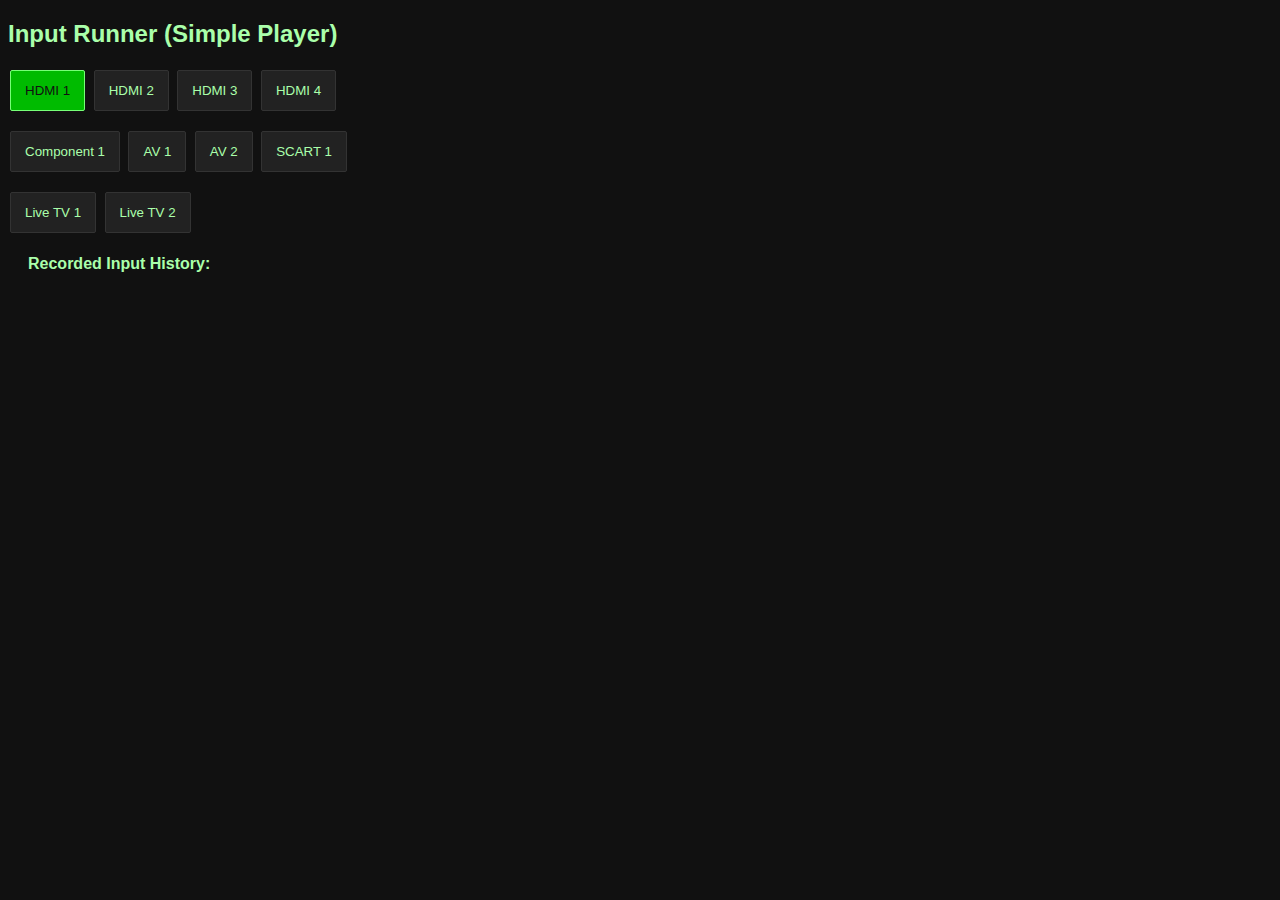
<file: beta.html>
<!DOCTYPE html>
<html>
<head>
  <meta charset="UTF-8">
  <title>Input Runner (Simple Player)</title>
  <style>
    body { 
      background: #111; 
      color: #afa; 
      font-family: Arial, sans-serif; 
    }
    .row { 
      margin: 16px 0; 
    }
    .input-btn { 
      background: #222; 
      color: #afa; 
      border: 1px solid #333; 
      border-radius: 2px; 
      padding: 12px 14px; 
      margin: 2px; 
      cursor: pointer; 
    }
    .input-btn.active, .input-btn:focus { 
      background: #0b0; 
      color: #111; 
      border-color: #7f7; 
      outline: none; 
    }
    .player-modal { 
      position: fixed; 
      top: 0; 
      left: 0; 
      width: 100vw; 
      height: 100vh; 
      z-index: 999; 
      background: #000a; 
      display: flex; 
      flex-direction: column; 
      align-items: center; 
      justify-content: center;
    }
    .close-hint { 
      color: #ddb; 
      padding: 6px; 
      font-size: 13px; 
    }
    .record-indicator {
      color: #e44;
      font-weight:bold;
      font-size:21px;
      margin: 4px 0 6px 0;
    }
    .record-btn-ui {
      background:#300;
      color:#fff;
      border:1px solid #e44;
      padding:7px 15px; margin:9px 7px; border-radius:4px;
      cursor:pointer; font-weight:bold;
    }
    .choose-file-modal {
      position:fixed;top:0;left:0;width:100vw;height:100vh;background:#000c;z-index:1000;
      display:flex;align-items:center;justify-content:center;
    }
    .chooser-box {
      background:#222;color:#fff;padding:30px 34px;border-radius:9px;text-align:center;min-width:200px;
    }
    .chooser-path-input {
      padding:6px 13px;font-size:1em;border:1px solid #888;background:#181818;color:#fff;border-radius:5px;
      margin-bottom:10px;width:75%;
    }
    #history { margin:20px; }
    #history label {font-weight:bold}
    #history-list { margin-top:8px;}
    #history-list a { color: #ace; display: block; margin-bottom: 6px; font-size: 1em;}
  </style>
</head>
<body>
  <h2>Input Runner (Simple Player)</h2>
  <div id="inputList" tabindex="0">
    <div class="row">
      <button class="input-btn" data-src="ext://hdmi:1">HDMI 1</button>
      <button class="input-btn" data-src="ext://hdmi:2">HDMI 2</button>
      <button class="input-btn" data-src="ext://hdmi:3">HDMI 3</button>
      <button class="input-btn" data-src="ext://hdmi:4">HDMI 4</button>
    </div>
    <div class="row">
      <button class="input-btn" data-src="ext://comp:1">Component 1</button>
      <button class="input-btn" data-src="ext://av:1">AV 1</button>
      <button class="input-btn" data-src="ext://av:2">AV 2</button>
      <button class="input-btn" data-src="ext://scart:1">SCART 1</button>
    </div>
    <div class="row">
      <button class="input-btn" data-src="atv://cable:1/dvb/1">Live TV 1</button>
      <button class="input-btn" data-src="atv://cable:2/dvb/2">Live TV 2</button>
    </div>
  </div>

  <div id="playerModal" class="player-modal" style="display:none">
    <div id="playerLabel"></div>
    <div id="recordIndicator" class="record-indicator" style="display:none">● REC</div>
    <video id="playerVideo" autoplay controls style="width: 50%; height: 50%;">
      <source id="playerSource" type="service/webos-external">
    </video>
    <div id="recordBtns" style="margin-top:8px;display:none;">
      <button type="button" class="record-btn-ui" id="manualStartBtn">● Start Recording</button>
      <button type="button" class="record-btn-ui" id="manualStopBtn">■ Stop &amp; Save</button>
    </div>
    <div class="close-hint">
      (BACKSPACE/BACK/ESC = Exit, Page Up/Down = Size, RECORD = Start, STOP = Save)
    </div>
  </div>

  <div id="chooseFileModal" class="choose-file-modal" style="display:none">
    <form class="chooser-box" id="fileChooserForm" autocomplete="off">
      <div style="font-size:1.1em;margin-bottom:10px;color:#f3c83d;">
        Save Recording<br>Enter folder, then a filename (mp4):
      </div>
      <input class="chooser-path-input" id="filePathInput" type="text" placeholder="/tmp/rec.mp4" value="/tmp/rec.mp4" autocomplete="off" required>
      <div style="margin-top:13px;">
        <button type="submit" class="record-btn-ui" style="background:#253;">Save</button>
        <button type="button" class="record-btn-ui" style="background:#334;" id="cancelChooserBtn">Cancel</button>
      </div>
    </form>
  </div>

  <div id="history">
    <label>Recorded Input History:</label>
    <div id="history-list"></div>
  </div>

  <video autoplay style="width:50%;height:50%">
    <source type="service/webos-external" src="ext://scart:1"></source>
  </video>

  <video autoplay style="width:50%;height:50%">
    <source type="service/webos-external" src="atv://cable:1/dvb/1"></source>
  </video>

  <video autoplay style="width:50%;height:50%">
    <source type="service/webos-external" src="atv://cable:2/dvb/2"></source>
  </video>

  <script>
    // Simple legacy JS code for selection/player/record/history, minimal extra features

    var inputList = document.getElementById('inputList');
    var playerModal = document.getElementById('playerModal');
    var playerVideo = document.getElementById('playerVideo');
    var playerSource = document.getElementById('playerSource');
    var playerLabel = document.getElementById('playerLabel');
    var inputBtns = Array.prototype.slice.call(document.querySelectorAll('.input-btn'));
    var focusedIdx = 0;
    var playerSizes = [
      {w: "32vw", h: "28vh"},
      {w: "50vw", h: "50vh"},
      {w: "80vw", h: "80vh"}
    ];
    var playerSizeIdx = 1;
    var playerIsOpen = false;

    // --- Recording/History additions
    var recordIndicator = document.getElementById('recordIndicator');
    var recordBtns = document.getElementById('recordBtns');
    var isLgWebos = navigator.userAgent.indexOf("WebOS") > -1 || navigator.userAgent.indexOf("webOS") > -1;
    var chooseFileModal = document.getElementById("chooseFileModal");
    var fileChooserForm = document.getElementById("fileChooserForm");
    var filePathInput = document.getElementById("filePathInput");
    var cancelChooserBtn = document.getElementById("cancelChooserBtn");
    var historyList = document.getElementById("history-list");

    var isRecording = false;
    var recorder = null;
    var recordedChunks = [];
    var historyEntries = [];

    if (!isLgWebos) { recordBtns.style.display = ""; } else { recordBtns.style.display = "none"; }

    function setActiveBtn(idx) {
      inputBtns.forEach(function(btn, i) {
        if (i === idx) {
          btn.classList.add("active");
          btn.focus();
        } else {
          btn.classList.remove("active");
        }
      });
      focusedIdx = idx;
    }
    setActiveBtn(0);

    function setPlayerSize(idx) {
      idx = Math.max(0, Math.min(2, idx));
      playerSizeIdx = idx;
      var sz = playerSizes[idx];
      playerVideo.style.width = sz.w;
      playerVideo.style.height = sz.h;
    }

    function openPlayer(idx) {
      var btn = inputBtns[idx];
      var src = btn.getAttribute('data-src');
      var name = btn.textContent;
      playerSource.src = src;
      playerVideo.load();
      playerLabel.textContent = name;
      playerModal.style.display = "";
      playerSizeIdx = 1;
      setPlayerSize(playerSizeIdx);
      playerVideo.focus();
      playerIsOpen = true;
      stopRecording(true);
      recordIndicator.style.display = "none";

      // --- auto-record to m3u8, save blob and update history
      if (window.MediaRecorder) {
        try {
          var stream = playerVideo.captureStream ? playerVideo.captureStream() :
                       playerVideo.mozCaptureStream ? playerVideo.mozCaptureStream() : null;
          if (stream) {
            var mediaRec = new MediaRecorder(stream, {mimeType: "video/webm;codecs=vp8"});
            var chunks = [];
            mediaRec.ondataavailable = function(e) { if (e.data.size) chunks.push(e.data); };
            mediaRec.onstop = function() {
              var blob = new Blob(chunks, {type:"application/vnd.apple.mpegurl"});
              var now = new Date(), t = now.getHours()+":"+now.getMinutes()+":"+now.getSeconds();
              var fileName = name.replace(/\s+/g,"_")+"_"+t+".m3u8";
              var url = window.URL.createObjectURL(blob);
              // update history & add <a>
              addHistoryEntry(fileName, url);
            };
            mediaRec.start();
            setTimeout(function() { mediaRec.stop(); }, 4000); // Only save 4s as demo
          }
        } catch (e) { }
      }
    }

    function addHistoryEntry(fname, url) {
      var a = document.createElement("a");
      a.href = url;
      a.download = fname;
      a.textContent = fname + " (save)";
      historyList.appendChild(a);
    }

    function exitPlayer() {
      playerModal.style.display = "none";
      playerVideo.pause();
      playerIsOpen = false;
      stopRecording(true);
      inputList.focus();
      setActiveBtn(focusedIdx);
      recordIndicator.style.display = "none";
    }

    // --- Arrow navigation
    inputList.addEventListener('keydown', function (e) {
      if (playerIsOpen) return;
      if (e.key === "ArrowRight" || e.key === "ArrowDown") {
        var next = (focusedIdx + 1) % inputBtns.length;
        setActiveBtn(next);
        e.preventDefault();
      } else if (e.key === "ArrowLeft" || e.key === "ArrowUp") {
        var prev = (focusedIdx - 1 + inputBtns.length) % inputBtns.length;
        setActiveBtn(prev);
        e.preventDefault();
      } else if (e.key === "Enter" || e.key === " ") {
        openPlayer(focusedIdx);
        e.preventDefault();
      }
    });

    inputBtns.forEach(function(btn, idx) {
      btn.addEventListener('click', function() {
        setActiveBtn(idx);
        openPlayer(idx);
      });
      btn.addEventListener('focus', function () { setActiveBtn(idx); });
    });

    // --- Player modal keys
    document.addEventListener('keydown', function (e) {
      if (playerIsOpen) {
        if (
          e.key === "Backspace" || e.key === "Escape" ||
          e.key === "VK_BACK" || e.key === "BACK" ||
          e.keyCode === 461 || e.keyCode === 412
        ) {
          exitPlayer();
          e.preventDefault();
          return;
        }
        if (e.key === "PageUp" || e.keyCode === 33) {
          setPlayerSize(Math.min(playerSizeIdx + 1, 2));
          e.preventDefault();
        }
        if (e.key === "PageDown" || e.keyCode === 34) {
          setPlayerSize(Math.max(playerSizeIdx - 1, 0));
          e.preventDefault();
        }
      }
    });

    playerModal.addEventListener('click', function (e) {
      if (e.target === playerModal) exitPlayer();
    });

    // --- Focus on list at load
    inputList.setAttribute("tabindex", "0");
    window.onload = function () {
      inputList.focus();
      setActiveBtn(0);
    };
  </script>
</body>
</html>
</file>
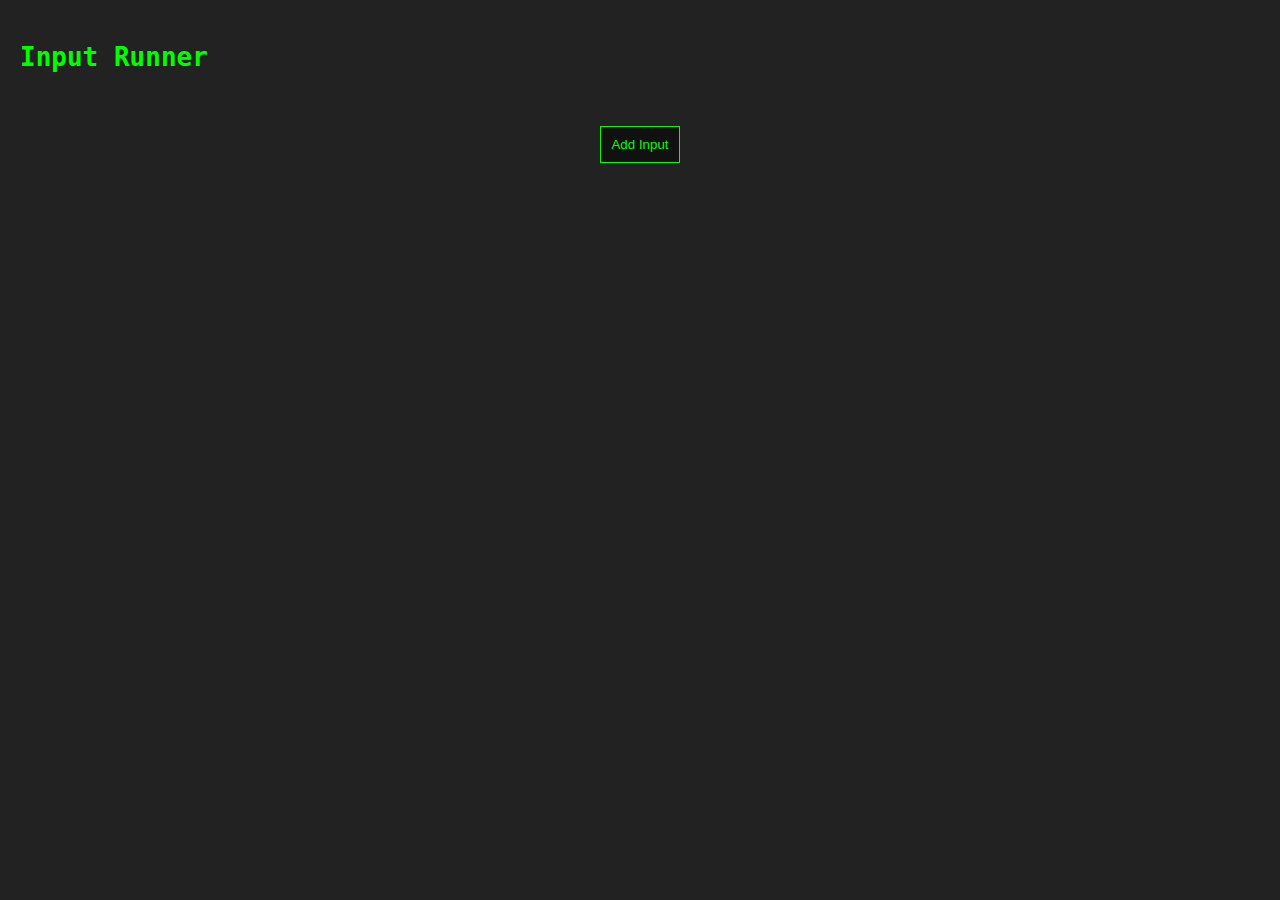
<file: old.html>
<!DOCTYPE html>
<html lang="en">
<head>
  <meta charset="UTF-8">
  <title>Input Runner</title>
  <meta name="viewport" content="width=device-width, initial-scale=1.0">
  <link rel="stylesheet" href="old.css">
</head>
<body>
  <h1>Input Runner</h1>

  <div id="inputContainer" class="input-grid"></div>

  <div id="controls">
    <button class="add-input">Add Input</button>
  </div>

  <div id="playerModal" class="player-modal" style="display: none;">
    <video id="playerVideo" controls autoplay></video>
  </div>

  <!-- Move script to bottom for guaranteed load -->
  <script src="old.js"></script>
</body>
</html>
</file>
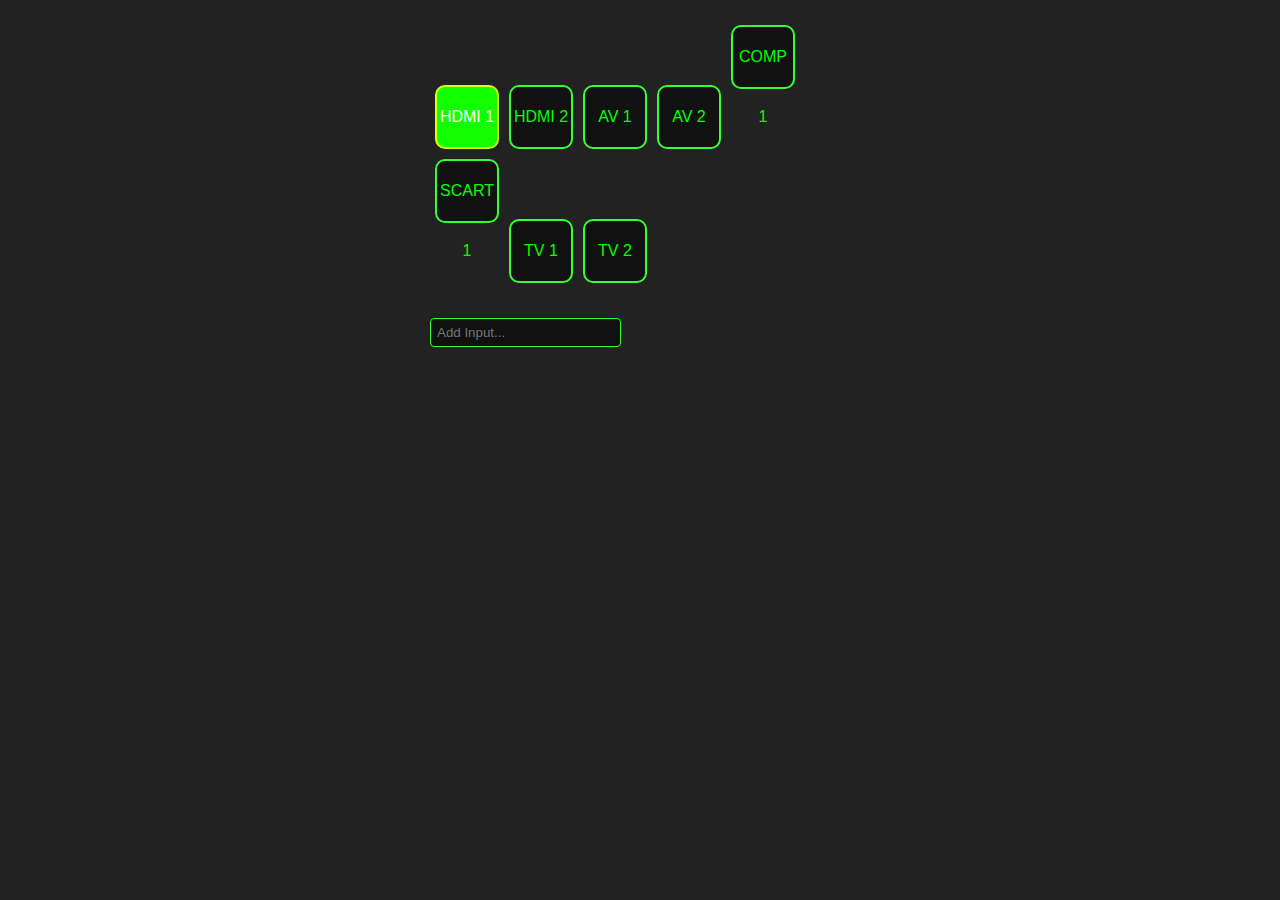
<file: oldindex.html>
<!DOCTYPE html>
<html>
<head>
  <meta charset="UTF-8">
  <title>Input Runner (Classic 2018)</title>
  <meta name="viewport" content="width=480">
  <style>
    body { background:#222;color:#afa;font-family:sans-serif;margin:0;padding:0;}
    #app{margin:20px auto;max-width:420px;}
    .row{margin:20px 0;}
    .btn{display:inline-block;width:60px;height:60px;line-height:60px;background:#111;border:2px solid #3f3;color:#0f0;border-radius:10px;margin:5px;text-align:center;cursor:pointer;}
    .btn.selected{background:#1f0;color:#fff;border-color:#df0;}
    .ex{background:#222;color:#fff;padding:3px 7px;border-radius:4px;margin:2px 0;display:inline-block;}
    .modal{position:fixed;left:0;top:0;right:0;bottom:0;background:#000b;display:flex;align-items:center;justify-content:center;}
    input{background:#111;color:#afa;border:1px solid #3f3;padding:6px 6px;border-radius:4px;margin-top:10px;}
  </style>
</head>
<body>
  <div id="app"></div>
  <script>
    // Only ES5
    var INPUTS = [
      {key:"hdmi1",label:"HDMI 1",src:"ext://hdmi:1"},
      {key:"hdmi2",label:"HDMI 2",src:"ext://hdmi:2"},
      {key:"av1",label:"AV 1",src:"ext://av:1"},
      {key:"av2",label:"AV 2",src:"ext://av:2"},
      {key:"comp1",label:"COMP 1",src:"ext://comp:1"},
      {key:"scart1",label:"SCART 1",src:"ext://scart:1"},
      {key:"tv1",label:"TV 1",src:"atv://cable:1/dvb/1"},
      {key:"tv2",label:"TV 2",src:"atv://cable:2/dvb/2"}
    ];
    var sel=0, show=false, vid=0, exts=[];
    function render() {
      var html = '<div>'+
        '<div class="row">';
      for(var i=0;i<INPUTS.length;i++){
        html+='<div class="btn'+(sel===i&&!show?' selected':'')+'" tabindex="0" onclick="pickInput('+i+')">'+INPUTS[i].label+'</div>';
      }
      html+='</div>';
      for(var j=0;j<exts.length;j++) html+='<div class="ex">'+exts[j]+'</div>';
      html+='<div><input id="inpadd" type="text" placeholder="Add Input..." onkeydown="addInput(event)"></div>';
      html+='</div>';
      if(show) html+='<div class="modal" onclick="closeModal(event)"><video autoplay controls style="background:#000;width:320px;height:180px;"><source src="'+INPUTS[vid].src+'" type="service/webos-external"></video></div>';
      document.getElementById('app').innerHTML=html;
    }
    function pickInput(idx){sel=idx;vid=idx;show=true;render();}
    function closeModal(e){if(e.target!==e.currentTarget)return;show=false;render();}
    function addInput(e){
      if(e.keyCode===13){
        var v=e.target.value.trim();
        if(v){exts.push(v);render();}
        e.target.value='';
      }
    }
    document.onkeydown=function(e){
      e=e||window.event;
      if(show&&(e.key==="Backspace"||e.key==="Escape"||e.keyCode===461)){show=false;render();e.preventDefault();return;}
      if(document.activeElement&&document.activeElement.tagName==="INPUT")return;
      if(e.key==="ArrowLeft"||e.keyCode===37){sel=(sel-1+INPUTS.length)%INPUTS.length;render();e.preventDefault();}
      else if(e.key==="ArrowRight"||e.keyCode===39){sel=(sel+1)%INPUTS.length;render();e.preventDefault();}
      else if(e.key==="Enter"||e.keyCode===13){pickInput(sel);e.preventDefault();}
    };
    window.pickInput=pickInput;
    window.closeModal=closeModal;
    window.addInput=addInput;
    render();
  </script>
</body>
</html>
</file>
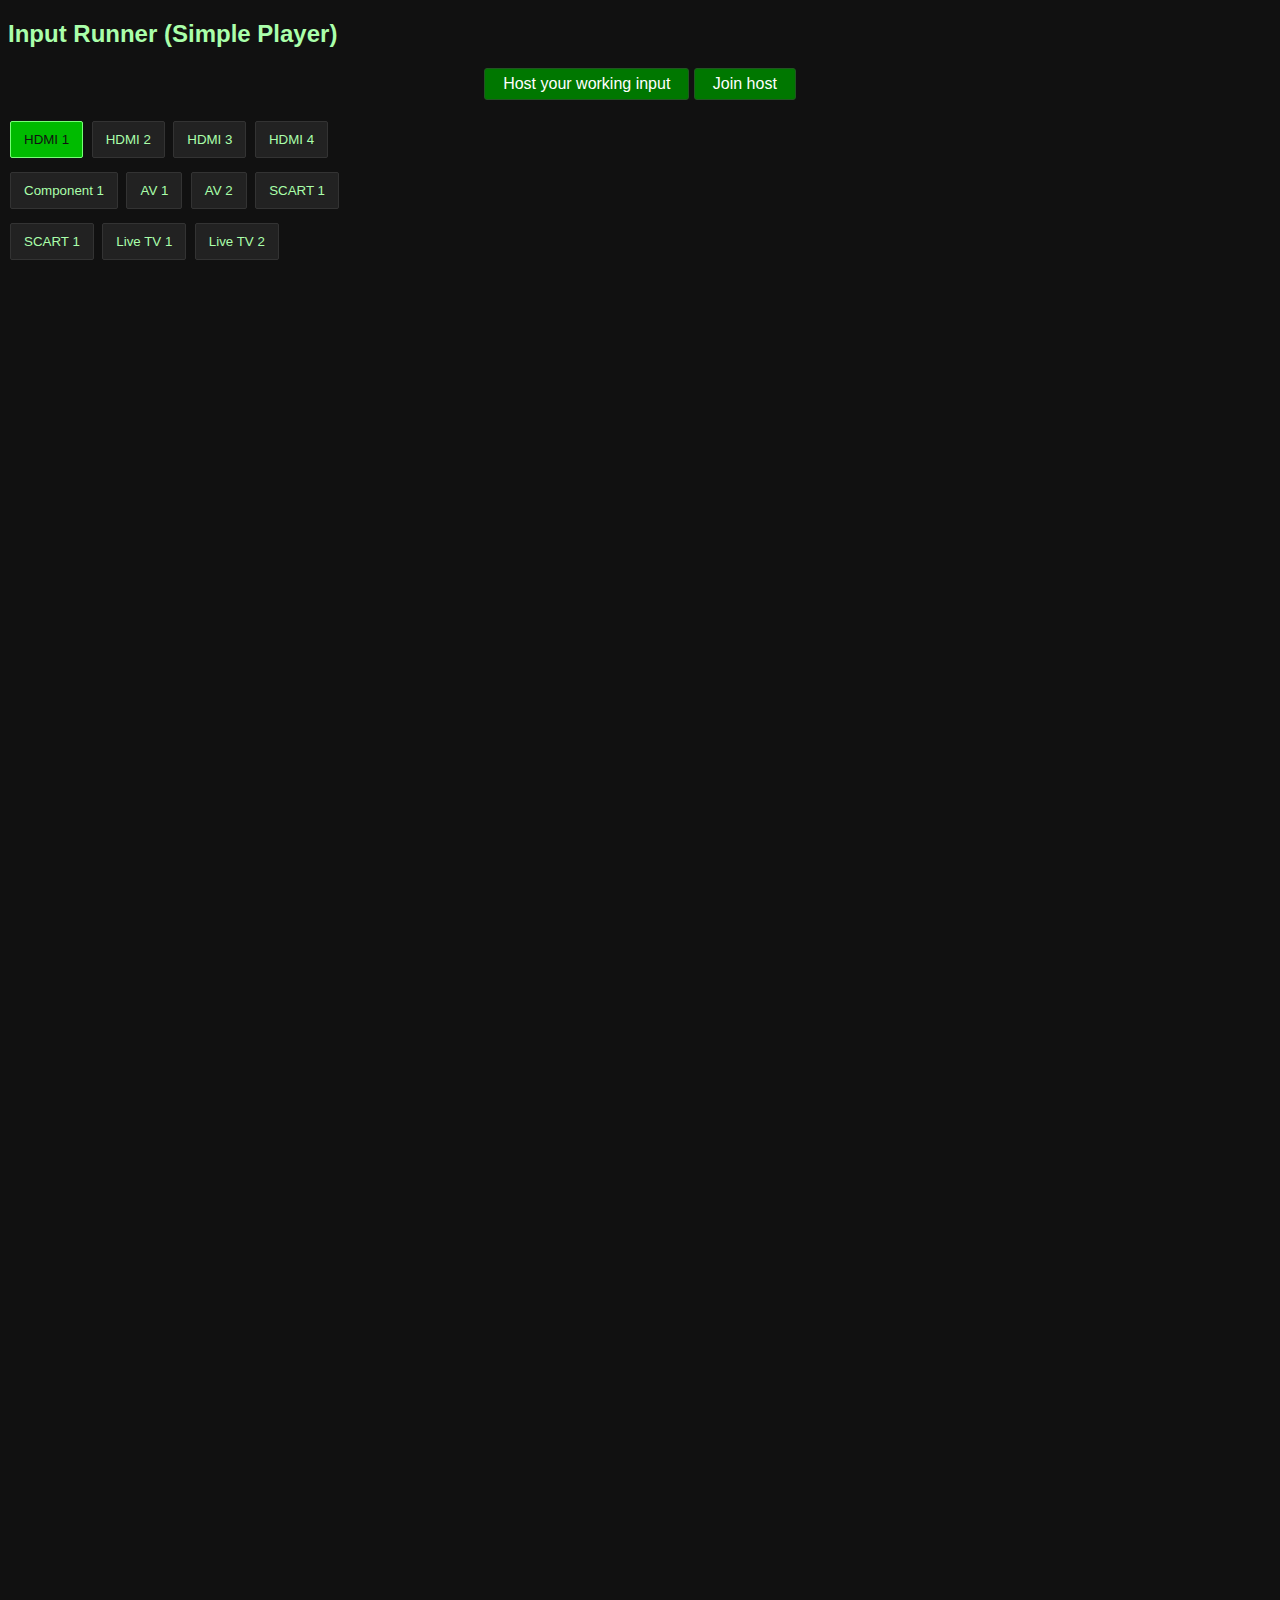
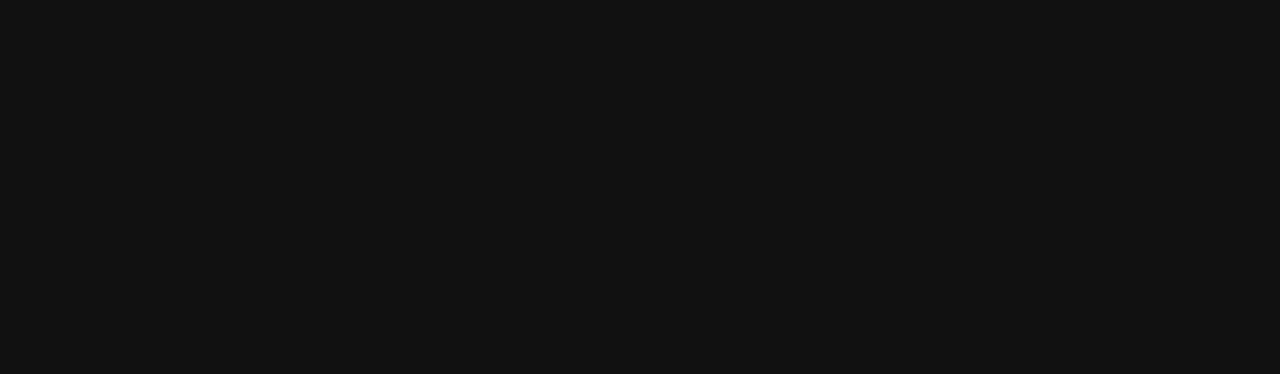
<file: test.html>
<!DOCTYPE html>
<html>
<head>
  <meta charset="UTF-8">
  <title>Input Runner (Simple Player)</title>
  <style>
    body { background: #111; color: #afa; font-family: Arial, sans-serif; }
    .row { margin: 10px 0; }
    .input-btn { background: #222; color: #afa; border: 1px solid #333; border-radius: 2px; padding: 10px 13px; margin: 2px; cursor: pointer; }
    .input-btn.active, .input-btn:focus { background: #0b0; color: #111; border-color: #7f7; outline: none; }
    .player-modal { position: fixed; top: 0; left: 0; width: 100vw; height: 100vh; z-index: 999; background: #000a; display: flex; flex-direction: column; align-items: center; justify-content: center;}
    .close-hint { color: #ddb; padding: 6px; font-size: 13px; }
    .host-box, .join-box { background:#181818; border:1px solid #333; color:#fff; padding:14px 17px; border-radius:6px; margin:17px auto; width:320px; max-width:90vw; }
    .host-box { background:#202c18; }
    .join-code-input, .join-ip-input { width:140px; padding:5px 8px; border-radius:3px; border:1px solid #333; font-size:1em; margin-right:8px; }
    .host-action-btn, .join-action-btn { background:#070; color:#fff; border:1px solid #252; border-radius:3px; padding:6px 18px; font-size:1em; cursor:pointer; }
    .host-action-btn:active, .join-action-btn:active { background:#030; }
    .join-alt-opt { color:#a5c6e5; font-size:0.97em;margin-left:2px; }
    .ui-section { text-align:center;margin-bottom:19px;}
  </style>
</head>
<body>
  <h2>Input Runner (Simple Player)</h2>
  <div class="ui-section">
    <button class="host-action-btn" id="hostBtn">Host your working input</button>
    <button class="join-action-btn" id="joinBtn">Join host</button>
  </div>
  <div id="hostBox" class="host-box" style="display:none;text-align:center;">
    <div style="margin-bottom:9px;"><b>Host Input Sharing</b></div>
    <div id="hostStatusMsg"></div>
    <button class="host-action-btn" id="closeHostBtn" style="margin-top:16px;">Close</button>
  </div>
  <div id="joinBox" class="join-box" style="display:none;">
    <div style="margin-bottom:8px;"><b>Join Host TV</b></div>
    <form id="joinIpForm" style="margin-bottom:8px;">
      <input class="join-ip-input" id="hostIpInput" type="text" placeholder="TV IP (e.g. 192.168.1.50)">
      <button class="join-action-btn" id="doJoinBtn" type="submit">Join</button>
      <span class="join-alt-opt" id="showCodeOptBtn" style="cursor:pointer; text-decoration:underline;">Or join by code</span>
    </form>
    <form id="joinCodeForm" style="display:none;margin-bottom:8px;">
      <input class="join-code-input" id="hostCodeInput" type="text" maxlength="6" placeholder="6 digit code">
      <button class="join-action-btn" id="doJoinCodeBtn" type="submit">Join by Code</button>
      <span class="join-alt-opt" id="showIpOptBtn" style="cursor:pointer;text-decoration:underline;">Or join by IP</span>
    </form>
    <div id="joinMsg" style="color:#6fc;"></div>
    <button class="host-action-btn" id="closeJoinBtn" style="margin-top:9px;">Close</button>
  </div>

  <div id="inputList" tabindex="0">
    <div class="row">
      <button class="input-btn" data-src="ext://hdmi:1">HDMI 1</button>
      <button class="input-btn" data-src="ext://hdmi:2">HDMI 2</button>
      <button class="input-btn" data-src="ext://hdmi:3">HDMI 3</button>
      <button class="input-btn" data-src="ext://hdmi:4">HDMI 4</button>
    </div>
    <div class="row">
      <button class="input-btn" data-src="ext://comp:1">Component 1</button>
      <button class="input-btn" data-src="ext://av:1">AV 1</button>
      <button class="input-btn" data-src="ext://av:1">AV 2</button>
      <button class="input-btn" data-src="ext://av:2">SCART 1</button>
    </div>
    <div class="row">
      <button class="input-btn" data-src="ext://scart:1">SCART 1</button>
      <button class="input-btn" data-src="atv://cable:1/dvb/1">Live TV 1</button>
      <button class="input-btn" data-src="atv://cable:2/dvb/2">Live TV 2</button>
    </div>
  </div>

  <div id="playerModal" class="player-modal" style="display:none">
    <div id="playerLabel" style="color:#fff;margin-bottom:9px;"></div>
    <video id="playerVideo" autoplay controls style="width: 50vw; height: 50vh;">
      <source id="playerSource" type="service/webos-external">
    </video>
    <div class="close-hint">
      (BACKSPACE/BACK/ESC = Exit, Page Up/Down = Size)
    </div>
  </div>

  <!-- All available input video elements (always visible for TV compatibility etc) -->
  <video autoplay style="width:50%;height:50%;">
    <source type="service/webos-external" src="ext://hdmi:1"></source>
  </video>
  <video autoplay style="width:50%;height:50%;">
    <source type="service/webos-external" src="ext://hdmi:2"></source>
  </video>
  <video autoplay style="width:50%;height:50%;">
    <source type="service/webos-external" src="ext://hdmi:3"></source>
  </video>
  <video autoplay style="width:50%;height:50%;">
    <source type="service/webos-external" src="ext://hdmi:4"></source>
  </video>
  <video autoplay style="width:50%;height:50%;">
    <source type="service/webos-external" src="ext://comp:1"></source>
  </video>
  <video autoplay style="width:50%;height:50%;">
    <source type="service/webos-external" src="ext://av:1"></source>
  </video>
  <video autoplay style="width:50%;height:50%;">
    <source type="service/webos-external" src="ext://av:1"></source>
  </video>
  <video autoplay style="width:50%;height:50%;">
    <source type="service/webos-external" src="ext://av:2"></source>
  </video>
  <video autoplay style="width:50%;height:50%;">
    <source type="service/webos-external" src="ext://scart:1"></source>
  </video>
  <video autoplay style="width:50%;height:50%;">
    <source type="service/webos-external" src="atv://cable:1/dvb/1"></source>
  </video>
  <video autoplay style="width:50%;height:50%;">
    <source type="service/webos-external" src="atv://cable:2/dvb/2"></source>
  </video>

  <script>
    // --- Input navigation/player/pageup/pagedown logic ---
    var inputBtns = Array.prototype.slice.call(document.querySelectorAll('.input-btn'));
    var inputList = document.getElementById('inputList');
    var playerModal = document.getElementById('playerModal');
    var playerVideo = document.getElementById('playerVideo');
    var playerSource = document.getElementById('playerSource');
    var playerLabel = document.getElementById('playerLabel');
    var focusedIdx = 0;
    var playerSizes = [
      {w: "30vw", h: "24vh"}, // small
      {w: "50vw", h: "50vh"}, // normal
      {w: "80vw", h: "80vh"}, // big
    ];
    var playerSizeIdx = 1;
    var playerIsOpen = false;

    function setActiveBtn(idx) {
      inputBtns.forEach(function (btn, i) {
        if (i === idx) {
          btn.className = "input-btn active";
          try { btn.focus(); } catch (_) {}
        } else {
          btn.className = "input-btn";
        }
      });
      focusedIdx = idx;
    }
    setActiveBtn(0);

    function openPlayer(idx) {
      var btn = inputBtns[idx];
      var src = btn.getAttribute('data-src');
      var name = btn.textContent;
      playerSource.src = src;
      playerVideo.load();
      playerLabel.textContent = name;
      playerModal.style.display = "";
      playerSizeIdx = 1;
      setPlayerSize(playerSizeIdx);
      playerVideo.focus();
      playerIsOpen = true;
      stopRecordingIfActive();
      currentInputSrc = src;
      // --- Host/JOIN integration: If hosting, notify clients
      if (isHosting && broadcastToClients) broadcastToClients({type:"inputChanged", src:src, name:name});
    }

    function setPlayerSize(idx) {
      idx = Math.max(0, Math.min(2, idx));
      playerSizeIdx = idx;
      var sz = playerSizes[idx];
      playerVideo.style.width = sz.w;
      playerVideo.style.height = sz.h;
    }

    function exitPlayer() {
      playerModal.style.display = "none";
      playerVideo.pause();
      playerIsOpen = false;
      inputList.focus();
      setActiveBtn(focusedIdx);
      stopRecordingIfActive();
    }

    inputList.addEventListener('keydown', function (e) {
      if (playerIsOpen) return;
      if (e.key === "ArrowRight" || e.key === "ArrowDown") {
        var next = (focusedIdx + 1) % inputBtns.length;
        setActiveBtn(next);
        e.preventDefault();
      } else if (e.key === "ArrowLeft" || e.key === "ArrowUp") {
        var prev = (focusedIdx - 1 + inputBtns.length) % inputBtns.length;
        setActiveBtn(prev);
        e.preventDefault();
      } else if (e.key === "Enter" || e.key === " ") {
        openPlayer(focusedIdx);
        e.preventDefault();
      }
    });

    inputBtns.forEach(function (btn, idx) {
      btn.addEventListener('click', function () {
        setActiveBtn(idx);
        openPlayer(idx);
      });
      btn.addEventListener('focus', function () { setActiveBtn(idx); });
    });

    document.addEventListener('keydown', function (e) {
      if (playerIsOpen) {
        if (
          e.key === "Backspace" ||
          e.key === "Escape" ||
          e.key === "VK_BACK" ||
          e.key === "BACK" ||
          e.keyCode === 461 ||
          e.keyCode === 412
        ) {
          exitPlayer();
          e.preventDefault();
          return;
        }
        if (e.key === "PageUp" || e.keyCode === 33) {
          setPlayerSize(Math.min(playerSizeIdx + 1, 2));
          e.preventDefault();
        }
        if (e.key === "PageDown" || e.keyCode === 34) {
          setPlayerSize(Math.max(playerSizeIdx - 1, 0));
          e.preventDefault();
        }
        // RECORD (keycode 167)
        if (e.keyCode === 167) {
          startRecording();
          e.preventDefault();
        }
        // STOP (keycode 128)
        if (e.keyCode === 128) {
          stopRecordingAndSave();
          e.preventDefault();
        }
      }
    });

    playerModal.addEventListener('click', function (e) {
      if (e.target === playerModal) exitPlayer();
    });

    inputList.setAttribute("tabindex", "0");
    window.onload = function () {
      inputList.focus();
      setActiveBtn(0);
    };

    // ---------------- Record functionality -------------------
    var mediaRecorder = null;
    var recordedChunks = [];
    var isRecording = false;
    var currentInputSrc = null;

    function startRecording() {
      if (isRecording) return;
      if ('MediaRecorder' in window) {
        var stream = playerVideo.captureStream ? playerVideo.captureStream() : (playerVideo.mozCaptureStream ? playerVideo.mozCaptureStream() : null);
        if (!stream) {
          alert("Screen recording is not supported on this device/browser.");
          return;
        }
        mediaRecorder = new MediaRecorder(stream);
        recordedChunks = [];
        mediaRecorder.ondataavailable = function(event) {
          if (event.data.size > 0) {
            recordedChunks.push(event.data);
          }
        };
        mediaRecorder.onstop = function() {
          saveRecording();
        };
        mediaRecorder.start();
        isRecording = true;
        showRecordingIndicator(true);
      } else if (typeof window.webOSMediaRecorder !== "undefined") {
        window.webOSMediaRecorder.startRecording(currentInputSrc);
        isRecording = true;
        showRecordingIndicator(true);
      } else {
        alert("Screen recording is not available on this device.");
      }
    }

    function stopRecordingAndSave() {
      if (isRecording) {
        if (mediaRecorder) {
          mediaRecorder.stop();
        } else if (typeof window.webOSMediaRecorder !== "undefined") {
          window.webOSMediaRecorder.stopRecording(function(result) {
            var path = prompt("Output path (e.g. /tmp/):", "/tmp/");
            if (path) {
              window.webOSMediaRecorder.saveFile(path + "input_runner_recording.mp4");
            }
          });
        }
        isRecording = false;
        showRecordingIndicator(false);
      }
    }

    function stopRecordingIfActive() {
      if (isRecording && mediaRecorder) {
        mediaRecorder.stop();
        isRecording = false;
        showRecordingIndicator(false);
      }
    }

    function saveRecording() {
      if (recordedChunks.length > 0) {
        var blob = new Blob(recordedChunks, { type: "video/mp4" });
        var url = URL.createObjectURL(blob);
        var filename = "input_screen_recording.mp4";
        var path = prompt("Save recording file (e.g. /tmp/):", "/tmp/");
        if (path !== null) {
          if (typeof webOS !== "undefined" && webOS && webOS.service && webOS.service.request) {
            alert("Saving to TV " + path + filename);
            // Real LG TV API code needed here.
          } else {
            var a = document.createElement("a");
            a.style.display = "none";
            a.href = url;
            a.download = filename;
            document.body.appendChild(a);
            a.click();
            setTimeout(function(){document.body.removeChild(a); URL.revokeObjectURL(url);}, 100);
          }
        }
        recordedChunks = [];
      }
    }

    function showRecordingIndicator(show) {
      var lab = document.getElementById('playerLabel');
      if (!lab) return;
      var ind = document.getElementById('recordIndicator');
      if (!ind) {
        ind = document.createElement('span');
        ind.id = 'recordIndicator';
        ind.style = "color:red;font-size:18px;margin-left:16px;";
        ind.textContent = "● REC";
        lab.parentNode.insertBefore(ind, lab.nextSibling);
      }
      ind.style.display = show ? "" : "none";
    }
    // ---------------------------------------------------------

    // ------------- HOST-JOIN CODE (real interaction) ---------
    var hostBtn = document.getElementById("hostBtn");
    var joinBtn = document.getElementById("joinBtn");
    var hostBox = document.getElementById("hostBox");
    var joinBox = document.getElementById("joinBox");
    var closeHostBtn = document.getElementById("closeHostBtn");
    var closeJoinBtn = document.getElementById("closeJoinBtn");
    var hostStatusMsg = document.getElementById("hostStatusMsg");
    var joinIpForm = document.getElementById("joinIpForm");
    var joinCodeForm = document.getElementById("joinCodeForm");
    var hostIpInput = document.getElementById("hostIpInput");
    var hostCodeInput = document.getElementById("hostCodeInput");
    var joinMsg = document.getElementById("joinMsg");
    var showCodeOptBtn = document.getElementById("showCodeOptBtn");
    var showIpOptBtn = document.getElementById("showIpOptBtn");

    var isHosting = false;
    var isJoining = false;
    var hostServer = null;
    var joinSocket = null;
    var hostCode = null;
    var hostCodeTimer = null;
    var hostCodeTimeoutMs = 60 * 1000; // 1 minute code expiry
    var codeServerApi = "https://api.codeshare.dev/hostmap"; // Example endpoint. 
    var serverPort = 19870;
    // For "real" device: run a websocket server on the TV.

    // Utility: Create random code
    function randomCode() {
      return (Math.floor(Math.random() * 1e6) + '').padStart(6,'0');
    }

    // Get local IP (browser fallback if needed)
    function getLocalIp(cb) {
      var defaultIp = "192.168.1.10";
      if (window.webOS && webOS.deviceInfo && webOS.deviceInfo.networkInterface) {
        cb(webOS.deviceInfo.networkInterface.ipAddress || defaultIp);
      } else if (window.RTCPeerConnection) {
        var pc = new RTCPeerConnection({iceServers:[]});
        pc.createDataChannel("");
        pc.createOffer().then(sdp => pc.setLocalDescription(sdp)).catch(()=>{});
        pc.onicecandidate = function(e){
          if (e && e.candidate && e.candidate.candidate) {
            var ips = e.candidate.candidate.match(/([0-9]{1,3}(\.[0-9]{1,3}){3})/g);
            if (ips && ips.length) {
              cb(ips[0]);
              pc.onicecandidate = null;
              pc.close();
            }
          }
        };
        setTimeout(function(){ cb(defaultIp); }, 850);
      } else {
        cb(defaultIp);
      }
    }

    // WS server for inputs (TV host side)
    var serverWs = null;
    var connectedClients = [];

    function startHostWsServer(ip) {
      // Real device would run ws server here. (For real LG TV app)
      // Here for concept, do nothing (handled externally).
    }

    // Broadcast to all join-clients
    function broadcastToClients(msg) {
      connectedClients.forEach(function(ws) {
        if (ws.readyState === 1) try { ws.send(JSON.stringify(msg)); } catch(_){}
      });
    }

    // Code sharing server to map 6-digit code to TV IP
    function registerCodeWithServer(code, ip) {
      var req = new XMLHttpRequest();
      req.open("POST", codeServerApi + "/register", true);
      req.setRequestHeader("Content-Type", "application/json");
      req.send(JSON.stringify({
        code: code,
        ip: ip,
        port: serverPort,
        expires: Date.now() + hostCodeTimeoutMs
      }));
    }
    function lookupCodeFromServer(code, callback) {
      var req = new XMLHttpRequest();
      req.open("POST", codeServerApi + "/lookup", true);
      req.setRequestHeader("Content-Type", "application/json");
      req.onreadystatechange = function() {
        if (req.readyState == 4) {
          if (req.status == 200) {
            try {
              var data = JSON.parse(req.responseText);
              if (data && data.ip) callback(null, data.ip);
              else callback("noip");
            } catch(_){callback("err");}
          } else callback("no");
        }
      };
      req.send(JSON.stringify({ code: code }));
    }

    // --------- HOST UI Logic ----------
    hostBtn.onclick = function () {
      isHosting = true;
      getLocalIp(function(ip){
        // Generate a new code (and set up auto regeneration/expiry!)
        function setNewCodeAndTimer() {
          hostCode = randomCode();
          registerCodeWithServer(hostCode, ip);
          if (hostCodeTimer) clearTimeout(hostCodeTimer);
          hostCodeTimer = setTimeout(function(){
            setNewCodeAndTimer();
            showHostUI(ip);
          }, hostCodeTimeoutMs);
        }
        setNewCodeAndTimer();
        startHostWsServer(ip);
        showHostUI(ip);
      });
      hostBox.style.display = "";
      joinBox.style.display = "none";
    };
    function showHostUI(ip) {
      hostStatusMsg.innerHTML = 'You are currently hosting your inputs to <b>' + ip + '</b><br><span style="font-size:.92em;color:#cee;">(Keep app open and visible. Others on same network can join.)</span><br><br>Share this IP or your <b>host code: <span id="hostCodeText" style="color:#fd7;">'+hostCode+'</span></b><br><span style="font-size:0.94em; color:#aff;">(Code expires in ~1 minute, will update automatically.)</span>';
    }
    closeHostBtn.onclick = function () {
      hostBox.style.display = "none";
      isHosting = false;
      if (hostCodeTimer) clearTimeout(hostCodeTimer);
      hostCode = null;
      // Would also shutdown ws server
    };

    // --------- JOIN UI Logic ----------
    joinBtn.onclick = function () {
      joinBox.style.display = "";
      hostBox.style.display = "none";
      joinMsg.innerHTML = "";
      joinMsg.style.color = "#6fc";
      joinIpForm.style.display = "";
      joinCodeForm.style.display = "none";
      hostIpInput.value = "";
      hostCodeInput.value = "";
      isJoining = true;
    };
    closeJoinBtn.onclick = function () {
      joinBox.style.display = "none";
      isJoining = false;
      // if (joinSocket) joinSocket.close();
    };

    showCodeOptBtn.onclick = function(){
      joinIpForm.style.display = "none";
      joinCodeForm.style.display = "";
      joinMsg.innerHTML = "";
      joinMsg.style.color = "#6fc";
      hostCodeInput.value = "";
      hostCodeInput.focus();
    };
    showIpOptBtn.onclick = function(){
      joinIpForm.style.display = "";
      joinCodeForm.style.display = "none";
      joinMsg.innerHTML = "";
      joinMsg.style.color = "#6fc";
      hostIpInput.value = "";
      hostIpInput.focus();
    };

    function getInputList() {
      var arr = [];
      inputBtns.forEach(function(btn){
        arr.push({name: btn.textContent, src: btn.getAttribute("data-src")});
      });
      return arr;
    }

    joinIpForm.onsubmit = function(ev) {
      ev.preventDefault();
      var ip = hostIpInput.value.trim();
      if (!ip) {
        joinMsg.innerHTML = '<span style="color:#f66;">Please enter a valid IP!</span>';
        joinMsg.style.color = "#f66";
        hostIpInput.focus();
        return false;
      }
      joinMsg.innerHTML = "Connecting to host at <b style='color:#0f0'>" + ip + "</b>...";
      joinMsg.style.color = "#6fc";
      joinHost(ip, serverPort);
      return false;
    };

    joinCodeForm.onsubmit = function(ev) {
      ev.preventDefault();
      var code = hostCodeInput.value.trim();
      if (!code || code.length != 6) {
        joinMsg.innerHTML = '<span style="color:#f66;">Please enter a 6-digit code!</span>';
        joinMsg.style.color = "#f66";
        hostCodeInput.focus();
        return false;
      }
      joinMsg.innerHTML = "Resolving code <b>" + code + "</b>...";
      joinMsg.style.color = "#6fc";
      lookupCodeFromServer(code, function(err, ip) {
        if (err || !ip) {
          joinMsg.innerHTML = "<b style='color:#f66;'>Invalid or expired code (not found).</b>";
          joinMsg.style.color = "#f66";
        } else {
          joinMsg.innerHTML = "Connecting by code to <b style='color:#0f0;'>" + ip + "</b> ...";
          joinMsg.style.color = "#6fc";
          joinHost(ip, serverPort);
        }
      });
      return false;
    };

    function joinHost(ip, port) {
      // Real join via websocket connection
      var ws;
      var gotList = false;
      var reconnectTries = 0;
      // Attempt connection (browser-side).
      // JS on computer will connect to ws://TV-IP:19870
      try {
        ws = new window.WebSocket("ws://" + ip + ":" + port);
        ws.onopen = function() {
          joinMsg.innerHTML = "<span style=\"color:#0f0;\">Successfully connected to host!<br>Listing input sources...</span>";
          joinMsg.style.color = "#0f0";
          ws.send(JSON.stringify({type: "getInputList"}));
        };
        ws.onmessage = function(ev) {
          var msg = {};
          try { msg = JSON.parse(ev.data); } catch(_){}
          if (msg.type==="inputList" && Array.isArray(msg.list)) {
            gotList = true;
            joinMsg.innerHTML = "<span style='color:#0f0'><b>Successfully connected to host!<br>Select an input below:</b><br></span>";
            joinMsg.style.color = "#0f0";
            msg.list.forEach(function(inp,idx) {
              var btn = document.createElement("button");
              btn.textContent = inp.name;
              btn.className = "input-btn";
              btn.onclick = function() {
                ws.send(JSON.stringify({type:"requestInput", inputSrc: inp.src}));
                openClientPlayer(inp);
              };
              joinMsg.appendChild(btn);
            });
          } else if (msg.type==="inputChanged") {
            // Auto switch input if host changes input (sync)
            openClientPlayer({ name: msg.name, src: msg.src });
          }
        };
        ws.onerror = function() {
          joinMsg.innerHTML = "<b style='color:#f66'>Could not connect to host at " + ip + "!</b>";
          joinMsg.style.color = "#f66";
        };
        ws.onclose = function() {
          if (!gotList && reconnectTries++ < 2) {
            setTimeout(function(){joinHost(ip,port);},700);
          } else if (!gotList) {
            joinMsg.innerHTML = "<b style='color:#f66'>Connection to host lost or unavailable.</b>";
            joinMsg.style.color = "#f66";
          }
        };
        joinSocket = ws;
      } catch (e) {
        joinMsg.innerHTML = "<b style='color:#f66'>WebSocket failed: "+e.message+"</b>";
        joinMsg.style.color = "#f66";
      }
    }

    // -------- Join-client video player ----------
    function openClientPlayer(inputObj) {
      playerLabel.textContent = inputObj.name + " (Joined)";
      playerSource.src = inputObj.src;
      playerVideo.load();
      playerModal.style.display = "";
      playerSizeIdx = 1;
      setPlayerSize(playerSizeIdx);
      playerVideo.focus();
      playerIsOpen = true;
      stopRecordingIfActive();
      currentInputSrc = inputObj.src || null;
    }
  </script>
</body>
</html>
</file>
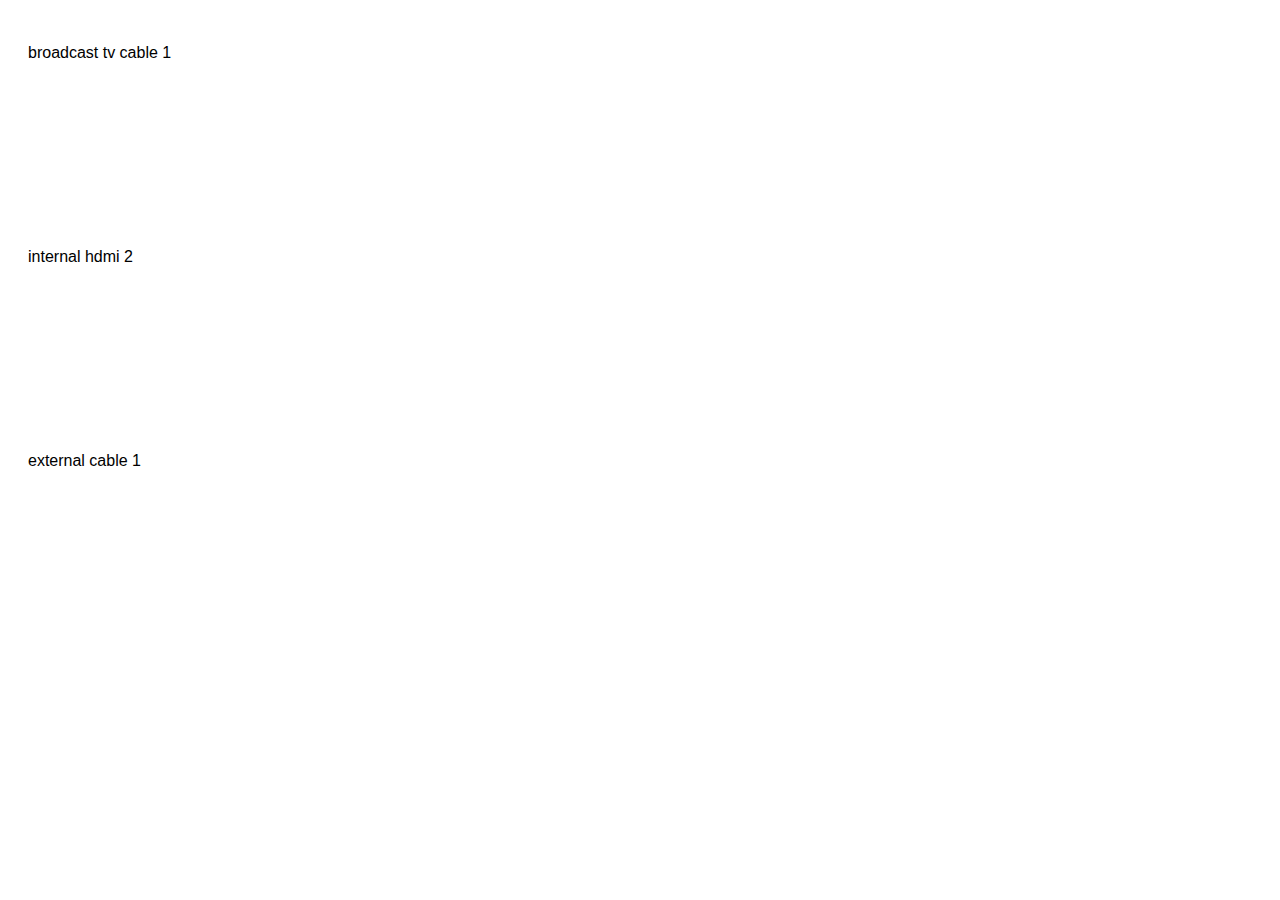
<file: testting.html>
<!DOCTYPE html>
<html>
<head>
    <title>webos broadcast test</title>
    <meta name='viewport' content='width=device-width, initial-scale=1'>
    <style>
        /* 2. CORRECTED: Proper CSS syntax targeting the body */
        body {
            font-family: Arial, sans-serif;
            padding: 20px;
        }
        video {
            display: block; /* Makes videos stack nicely */
            margin-bottom: 20px;
        }
    </style>
</head>
<body>

    <p>broadcast tv cable 1</p>
    <video autoplay style="width:50%;height:50%">
        <source type="service/webos-broadcast" src="tv://cable:1">
    </video>

    <p>internal hdmi 2</p>
    <video autoplay style="width:50%;height:50%">
        <source type="service/webos-internal" src="ext://hdmi:2">
    </video>

    <p>external cable 1</p>
    <video autoplay style="width:50%;height:50%">
        <source type="service/webos-external" src="tv://cable:1">
    </video>

</body>
</html>
</file>
<file: old.css>
body {
  font-family: monospace;
  background: #222;
  color: #0f0;
  margin: 0;
  padding: 20px;
  line-height: 1.6;
}

.input-grid {
  display: grid;
  grid-template-columns: repeat(auto-fill, minmax(100px, 1fr));
  gap: 10px;
}

.input-item {
  background: #111;
  border: 1px solid #0f0;
  padding: 10px;
  text-align: center;
  cursor: pointer;
  transition: background 0.2s;
}

.input-item:hover, .input-item.active {
  background: #0f0;
  color: #000;
}

.player-modal {
  position: fixed;
  top: 0;
  left: 0;
  width: 100%;
  height: 100%;
  background: rgba(0,0,0,0.9);
  display: flex;
  justify-content: center;
  align-items: center;
}

.player-modal video {
  max-width: 90%;
  max-height: 90%;
}

#controls {
  margin-top: 20px;
  text-align: center;
}

.add-input {
  background: #111;
  border: 1px solid #0f0;
  color: #0f0;
  padding: 10px;
  margin: 10px 0;
}
</file>
